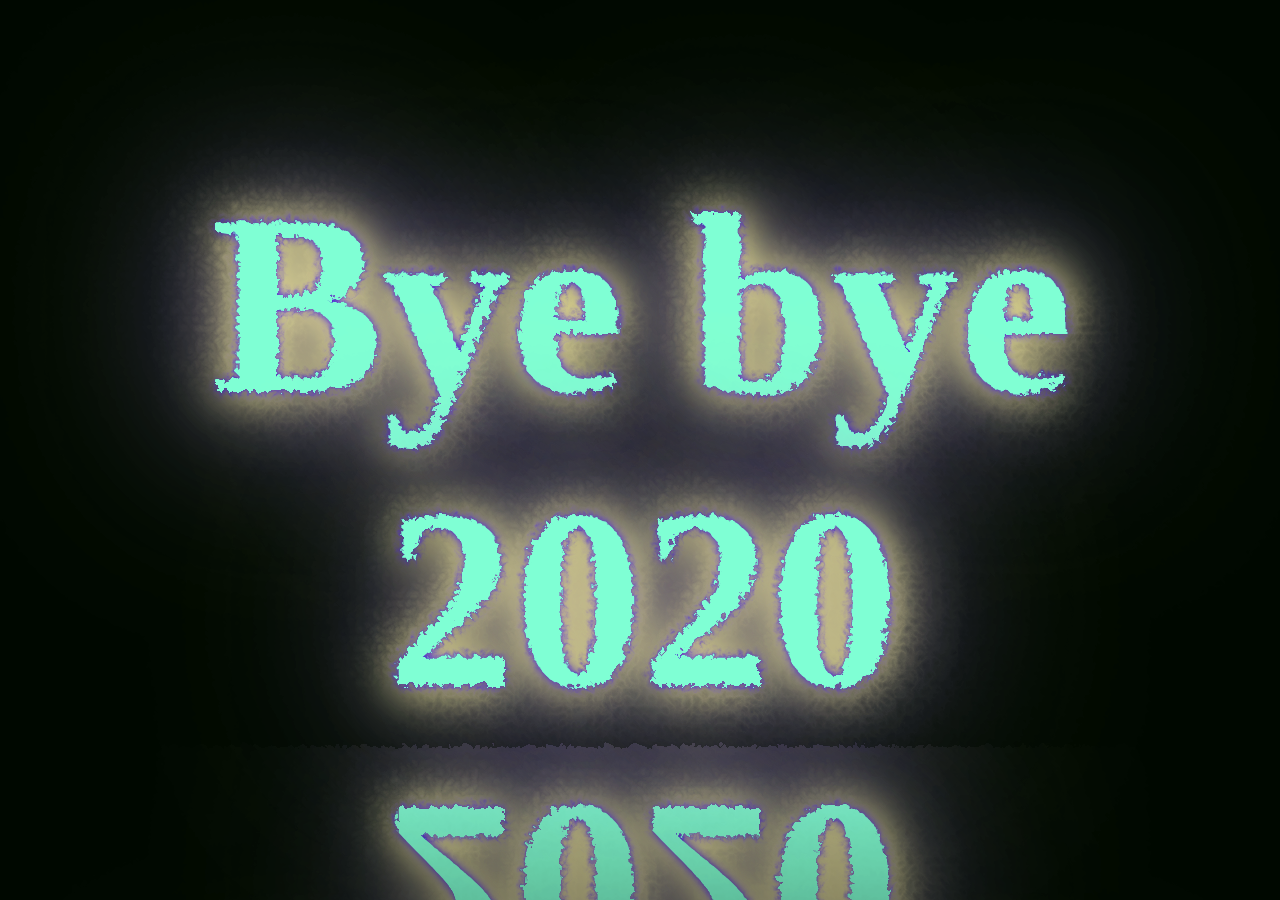
<file: bye_2020/index.html>
<!DOCTYPE html>
<html lang="en">
<head>
    <meta charset="UTF-8">
    <meta name="viewport" content="width=device-width, initial-scale=1.0">
    <link rel="stylesheet" href="./style.css">
    <title>bye2020</title>
</head>
<body>
    <div class="text">
        <h2>Bye bye 2020</h2>
    </div>
    <svg>
        <filter id="bye">
            <feTurbulence id="turbulence" baseFrequency="0.1 0.1" numOctaves="2" seed="3">
                <animate attributeName="baseFrequency" dur="3s" values="0.1 0.1;0.12 0.12" repeatCount="indefinite"></animate>
            </feTurbulence>
            <feDisplacementMap in="SourceGraphic" scale="0" id="ani"></feDisplacementMap>
        </filter>
    </svg>
</body>
<script>
    let scaleVal = 0;
    let scaleUnit = 10;
    const d = document.getElementById('ani');
        setInterval(() => {
            if(scaleVal > 100) {
                scaleUnit = -scaleUnit;
            }
            if (scaleVal < 0) {
                scaleUnit = -scaleUnit;
            }
           scaleVal += scaleUnit;
        //    console.log(scaleVal);
           d.setAttribute("scale", scaleVal);
        }, 1000);
</script>
</html>
</file>
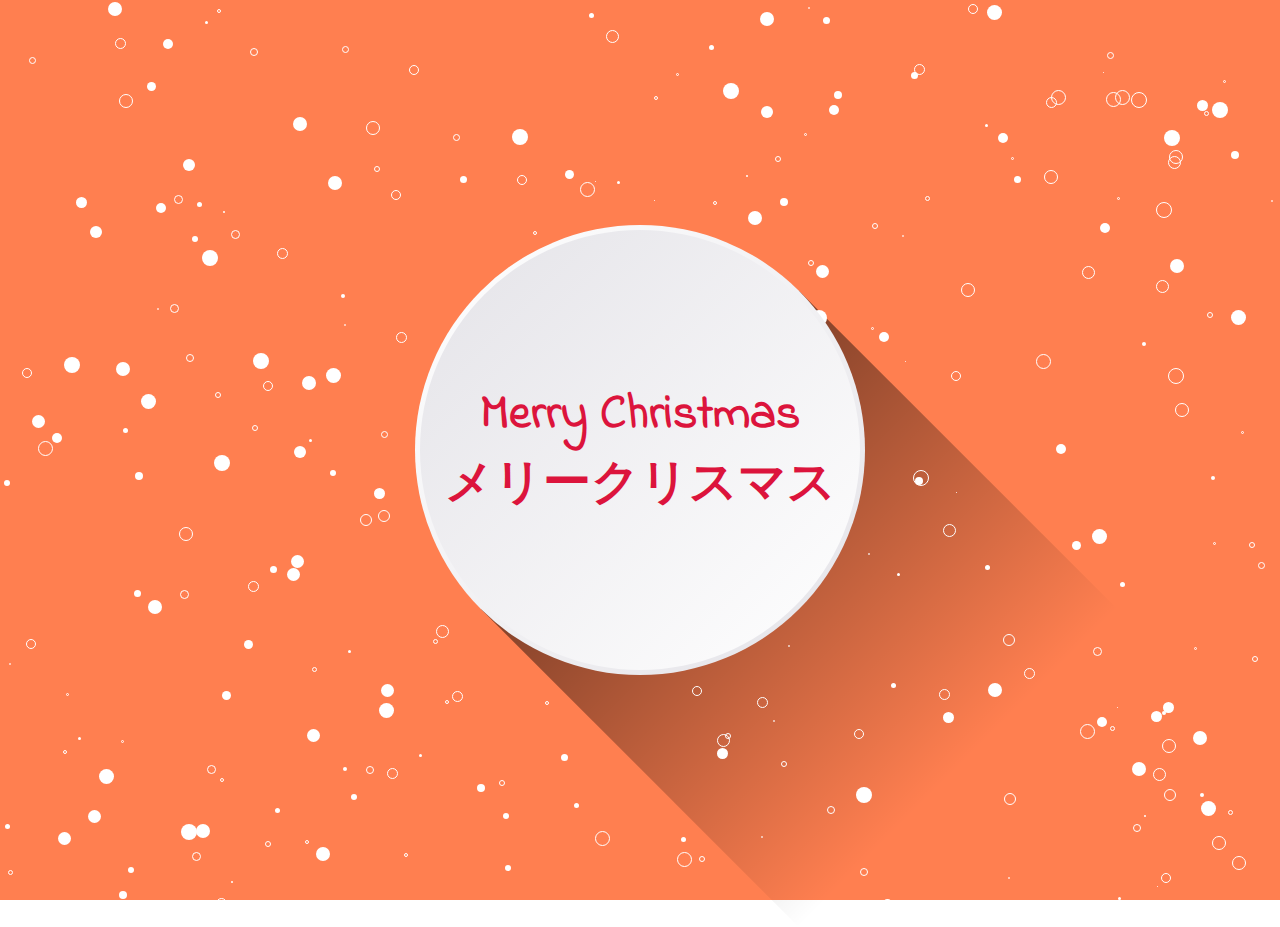
<file: xmas_2020/index.html>
<!DOCTYPE html>
<html lang="en">
<head>
    <meta charset="UTF-8">
    <meta name="viewport" content="width=device-width, initial-scale=1.0">
    <link rel="stylesheet" href="style.css">
    <link rel="preconnect" href="https://fonts.gstatic.com">
    <link href="https://fonts.googleapis.com/css2?family=Indie+Flower&display=swap" rel="stylesheet">
    <title>happy holidays</title>
</head>
<body>
    <section>
        <div class="box">
            <div class="circle">
                <h2>Merry Christmas<br>メリークリスマス</h2>
            </div>
        </div>
    </section>
    <script>
        const bubbles = () => {
            const count = 300;
            const section = document.querySelector('section');
            let i = 0
            while(i < count) {
                // console.log('test');
                const bubble = document.createElement('i');
                const x = Math.floor(Math.random() * window.innerWidth);
                const y = Math.floor(Math.random() * window.innerHeight);
                const size = Math.random() * 15 + 1;
                bubble.style.left = `${x}px`;
                bubble.style.top=`${y}px`;
                bubble.style.width = `${size}px`;
                bubble.style.height=`${size}px`;

                bubble.style.animationDuration = 5+size+'s';
                bubble.style.animationDelay = `-${size}s`;

                section.appendChild(bubble);
                i++;
            }
        }
        bubbles();
    </script>
</body>
</html>
</file>
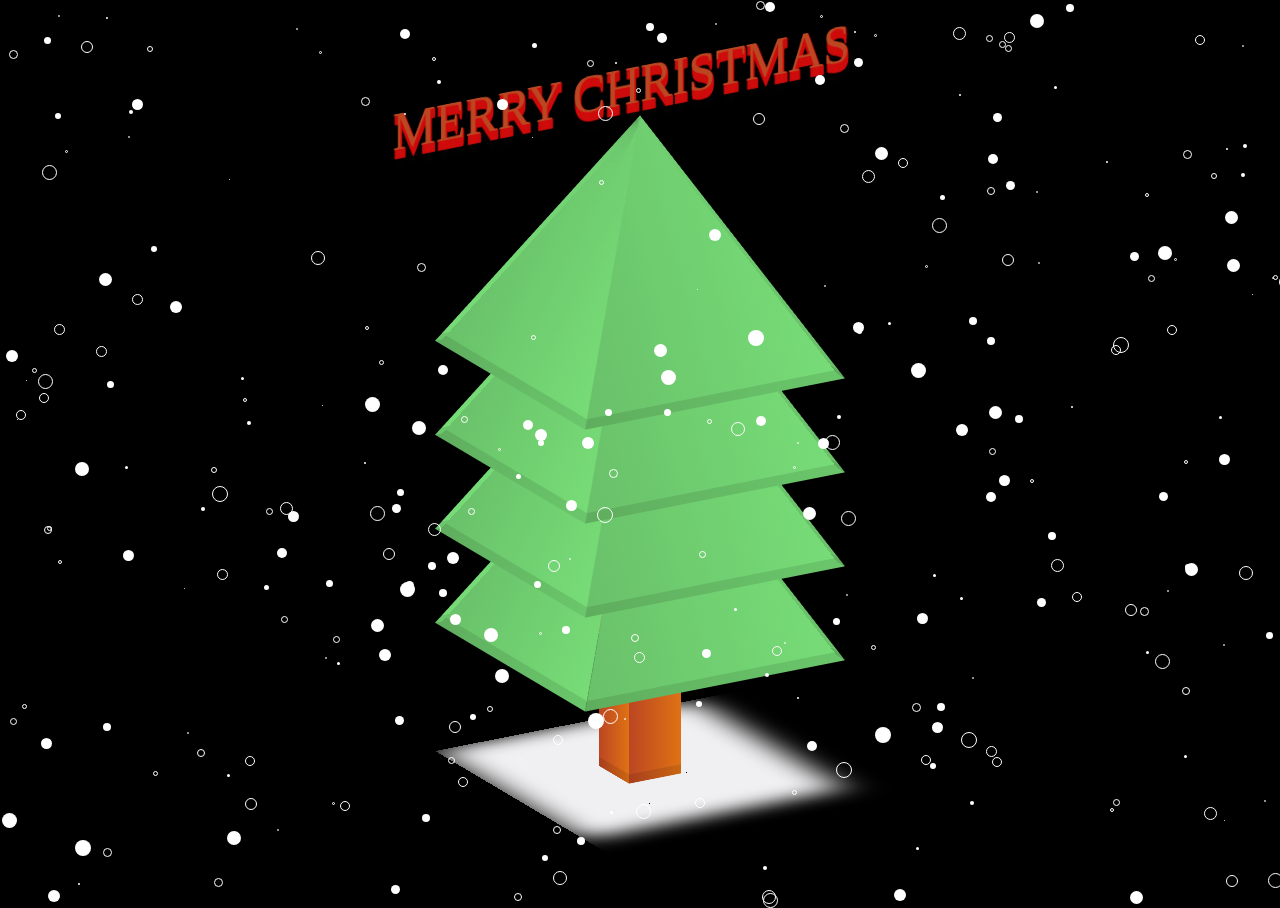
<file: xmas_2021/index.html>
<!DOCTYPE html>
<html lang="en">
<head>
    <meta charset="UTF-8">
    <meta name="viewport" content="width=device-width, initial-scale=1.0">
    <link rel="stylesheet" href="style.css">
    <link rel="preconnect" href="https://fonts.gstatic.com">
    <link href="https://fonts.googleapis.com/css2?family=Indie+Flower&display=swap" rel="stylesheet">
    <title>happy holidays</title>
</head>
<body>
            <div class="tree">
                <div class="top" style="--j:0;">
                    <span style="--i:0;"></span>
                    <span style="--i:1;"></span>
                    <span style="--i:2;"></span>
                    <span style="--i:3;"></span>
                </div>
                 <div class="top" style="--j:1;">
                    <span style="--i:0;"></span>
                    <span style="--i:1;"></span>
                    <span style="--i:2;"></span>
                    <span style="--i:3;"></span>
                </div>
                 <div class="top" style="--j:2;">
                    <span style="--i:0;"></span>
                    <span style="--i:1;"></span>
                    <span style="--i:2;"></span>
                    <span style="--i:3;"></span>
                </div>
                 <div class="top" style="--j:3;">
                    <span style="--i:0;"></span>
                    <span style="--i:1;"></span>
                    <span style="--i:2;"></span>
                    <span style="--i:3;"></span>
                </div>
                <div class="bottom">
                    <span style="--i:0;"></span>
                    <span style="--i:1;"></span>
                    <span style="--i:2;"></span>
                    <span style="--i:3;"></span>
                </div>
                <span class="shadow"></span>
            </div>


            <script>
        const bubbles = () => {
            const count = 300;
            const section = document.querySelector('body');
            let i = 0
            while(i < count) {
                // console.log('test');
                const bubble = document.createElement('i');
                const x = Math.floor(Math.random() * window.innerWidth);
                const y = Math.floor(Math.random() * window.innerHeight);
                const size = Math.random() * 15 + 1;
                bubble.style.left = `${x}px`;
                bubble.style.top=`${y}px`;
                bubble.style.width = `${size}px`;
                bubble.style.height=`${size}px`;

                bubble.style.animationDuration = 10+size+'s';
                bubble.style.animationDelay = `-${size}s`;

                section.appendChild(bubble);
                i++;
            }
        }
        bubbles();
    </script>
</body>
</html>
</file>
<file: bye_2020/style.css>
* {
  margin: 0;
  padding: 0;
  box-sizing: border-box;
}

body {
  display: flex;
  justify-content: center;
  align-items: center;
  min-height: 100vh;
  background: #000800;
}

.text {
  position: relative;
  width: 100%;
  text-align: center;
  filter: url(#bye);
}

.text h2 {
  position: relative;
  color: aquamarine;
  font-weight: 600;
  font-size: 16em;
  -webkit-box-reflect: below 0px linear-gradient(transparent, #000800);
  text-shadow: 0 0 10px #350de4, 0 0 40px #fff7a0, 0 0 80px #fff7a0,
    0 0 160px #350de4, 0 0 240px #fff7a0;
}

svg {
  width: 0;
  height: 0;
}
</file>
<file: xmas_2020/style.css>
* {
  margin: 0;
  padding: 0;
  box-sizing: border-box;
  font-family: "Indie Flower", cursive;
}

body {
  overflow: hidden;
}

section {
  display: flex;
  justify-content: center;
  align-items: center;
  min-height: 100vh;
  background: coral;
}

section .box {
  position: absolute;
  width: 450px;
  height: 450px;
}

section .box::before {
  content: "";
  position: absolute;
  top: 0;
  left: 50%;
  width: 100%;
  height: 100%;
  background: linear-gradient(to right, #000, transparent);
  opacity: 0.5;
  transform: rotate(45deg);
  transform-origin: left;
}

section .box .circle {
  position: relative;
  width: 100%;
  height: 100%;
  background: linear-gradient(135deg, #fff, #e4e3e8);
  display: flex;
  justify-content: center;
  align-items: center;
  border-radius: 50%;
  z-index: 1;
}

section .box .circle::before {
  content: "";
  position: absolute;
  top: 5px;
  left: 5px;
  right: 5px;
  bottom: 5px;
  background: linear-gradient(315deg, #fff, #e4e3e8);
  border-radius: 50%;
}

section .box .circle h2 {
  position: absolute;
  z-index: 2;
  font-size: 3em;
  color: crimson;
  text-align: center;
}

section i {
  position: absolute;
  background: #fff;
  border-radius: 100%;
  animation: animate 5s linear infinite;
}

section i:nth-child(even) {
  background: transparent;
  border: 1px solid #fff;
}

@keyframes animate {
  0% {
    transform: translateY(0);
    opacity: 0;
  }

  10% {
    /* transform: translateY(0); */
    opacity: 1;
  }

  90% {
    /* transform: translateY(0); */
    opacity: 1;
  }

  100% {
    transform: translateY(-2000%);
    opacity: 0;
  }
}
</file>
<file: xmas_2021/style.css>
* {
  margin: 0;
  padding: 0;
  box-sizing: border-box;
}

body {
  display: flex;
  justify-content: center;
  align-items: center;
  min-height: 100vh;
  background: #000;
}

/* section {
  display: flex;
  justify-content: center;
  align-items: center;
  height: 100vh;
  background: #000000;
} */


body i {
  position: absolute;
  background: #fff;
  border-radius: 100%;
  animation: animate 5s linear infinite;
}

body i:nth-child(even) {
  background: transparent;
  border: 1px solid #fff;
}

.tree {
    position: relative;
    top: -150px;
    width: 300px;
    height: 300px;
    transform-style: preserve-3d;
    transform: rotateX(-20deg) rotateY(30deg);
    animation: treeAnime 10s linear infinite;
}

.tree::before {
  content: 'Merry Christmas';
  white-space: nowrap;
  position: absolute;
  color: #bb4622;
  font-size: 3.5em;
  top: -80px;
  left: calc(50% - 550px);
    transform: translate(50%, -50%);
    text-transform: uppercase;
    font-family: verdana;
    text-shadow: 1px 1px 1px #cf0d0d,
        1px 2px 1px #cf0d0d,
        1px 3px 1px #cf0d0d,
        1px 4px 1px #cf0d0d,
        1px 5px 1px #cf0d0d,
        1px 6px 1px #cf0d0d,
        1px 7px 1px #cf0d0d,
        1px 8px 1px #cf0d0d,
        1px 9px 1px #cf0d0d,
        1px 10px 1px #cf0d0d,
    1px 18px 6px rgba(16,16,16,0.4),
    1px 22px 10px rgba(16,16,16,0.2),
    1px 25px 35px rgba(16,16,16,0.2),
    1px 30px 60px rgba(16,16,16,0.4);
}

@keyframes treeAnime {
  0% {
    transform: rotateX(-20deg) rotateY(360deg);
  }
  100% {
    transform: rotateX(-20deg) rotateY(0deg);
  }
}


.tree div {
    position: absolute;
    top: 0;
    left: 0;
    width: 100%;
    height: 100%;
    transform-style: preserve-3d;
    transform: translateY(calc(100px * var(--j)));
}

.tree div.top span {
    position: absolute;
    top: 0;
    left: 0;
    width: 100%;
    height: 100%;
    background: linear-gradient(90deg, #69c069, #77dd77);
    clip-path: polygon(50% 0%, 0% 100%, 100% 100%);
    transform-origin: bottom;
    border-bottom: 10px solid #00000019;
    transform: rotateY(calc(90deg * var(--i))) rotateX(30deg) translateZ(173px);
}


.tree div.bottom span {
    position: absolute;
    top: 350px;
    left: calc(50% - 30px);
    width: 60px;
    height: 100%;
    background: linear-gradient(90deg, #bb4622, #df7214);
    /* clip-path: polygon(50% 0%, 0% 100%, 100% 100%); */
    transform-origin: bottom;
   border-bottom: 10px solid #00000019;
    transform: rotateY(calc(90deg * var(--i))) translateZ(30px);
}

.shadow {
  position: absolute;
  top: 0;
  left: 0;
  width: 300px;
  height: 300px;
  background: #f0f0f2;
  transform-style: preserve-3d;
  transform: rotateX(90deg) translateZ(-500px);
  filter: blur(20px);
}

/* section .box {
  position: absolute;
  width: 450px;
  height: 450px;
}

section .box::before {
  content: "";
  position: absolute;
  top: 0;
  left: 50%;
  width: 100%;
  height: 100%;
  background: linear-gradient(to right, #000, transparent);
  opacity: 0.5;
  transform: rotate(45deg);
  transform-origin: left;
}

section .box .circle {
  position: relative;
  width: 100%;
  height: 100%;
  background: linear-gradient(135deg, #fff, #e4e3e8);
  display: flex;
  justify-content: center;
  align-items: center;
  border-radius: 50%;
  z-index: 1;
}

section .box .circle::before {
  content: "";
  position: absolute;
  top: 5px;
  left: 5px;
  right: 5px;
  bottom: 5px;
  background: linear-gradient(315deg, #fff, #e4e3e8);
  border-radius: 50%;
}

section .box .circle h2 {
  position: absolute;
  z-index: 2;
  font-size: 3em;
  color: crimson;
  text-align: center;
} */



@keyframes animate {
  0% {
    transform: translateY(0);
    opacity: 0;
  }

  10% {
    /* transform: translateY(0); */
    opacity: 1;
  }

  90% {
    /* transform: translateY(0); */
    opacity: 0.5;
  }

  100% {
    transform: translateY(2000%);
    opacity: 0;
  }
}
</file>
